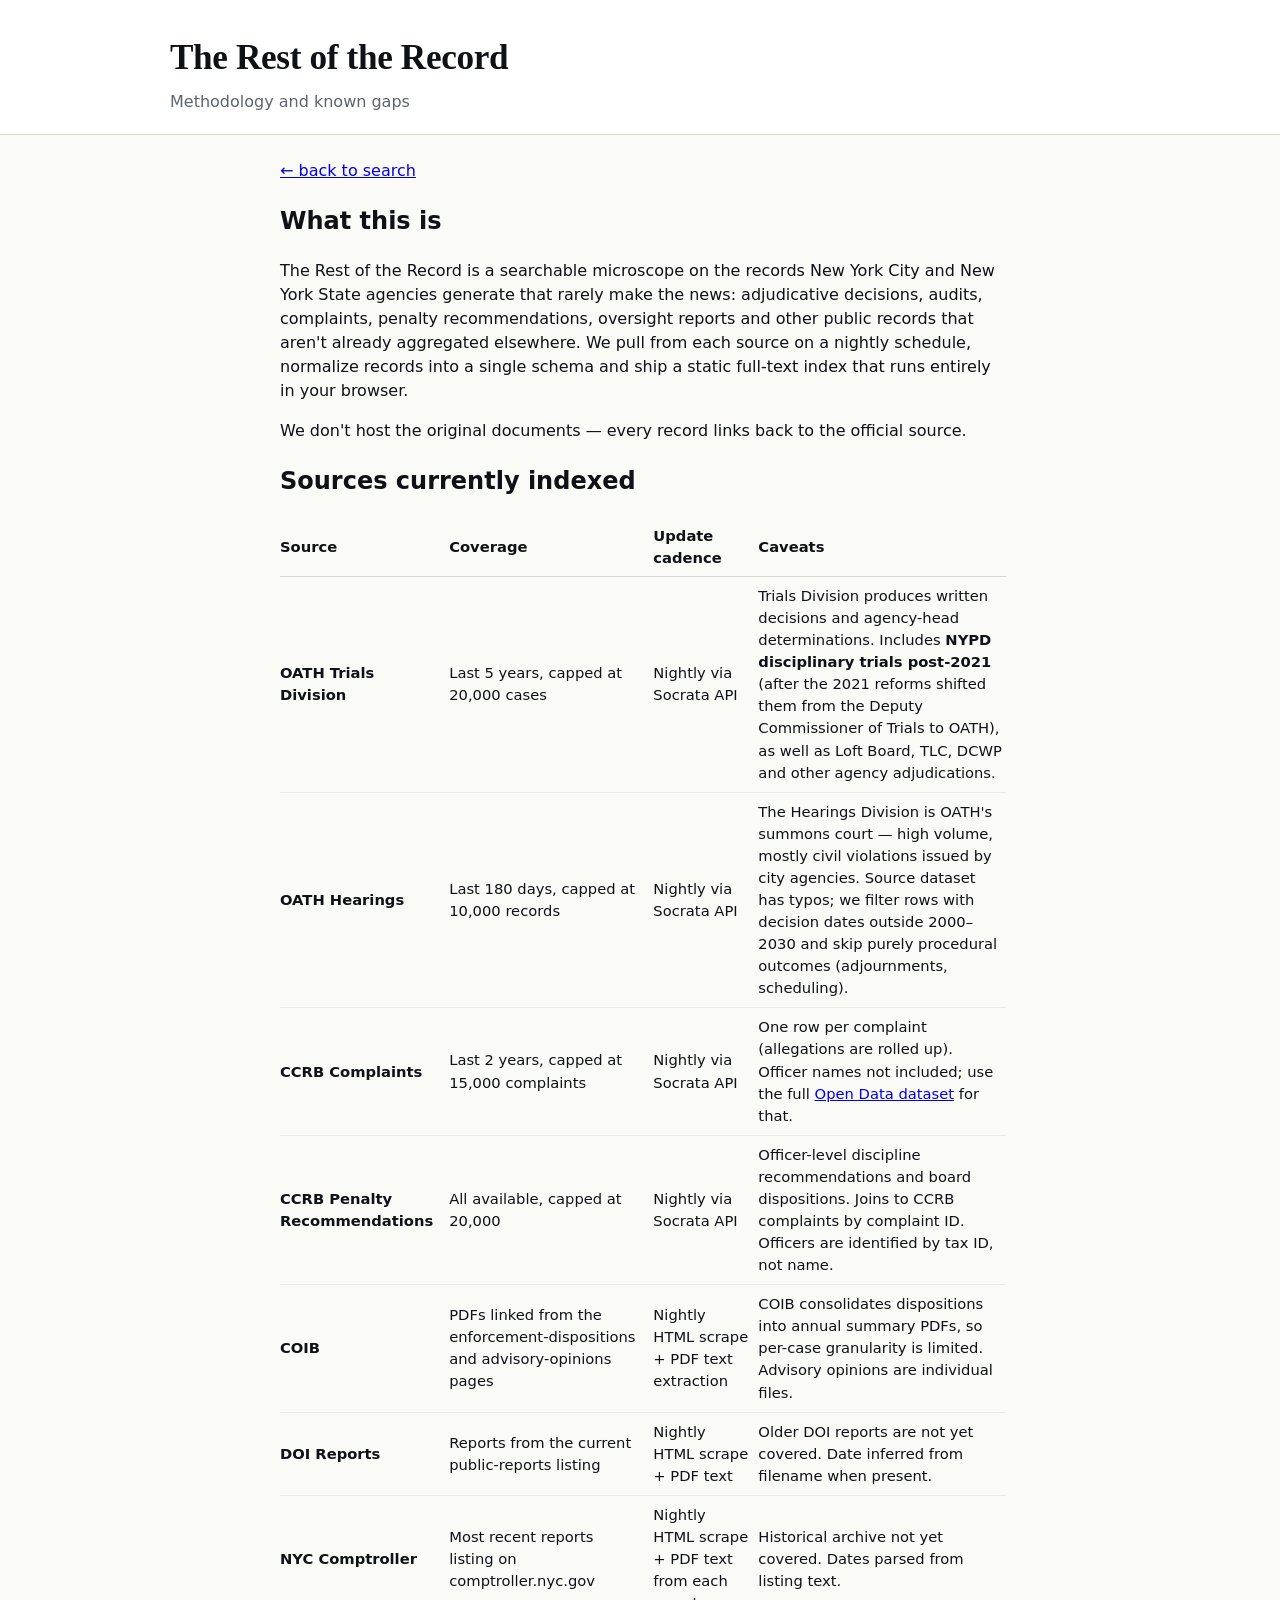
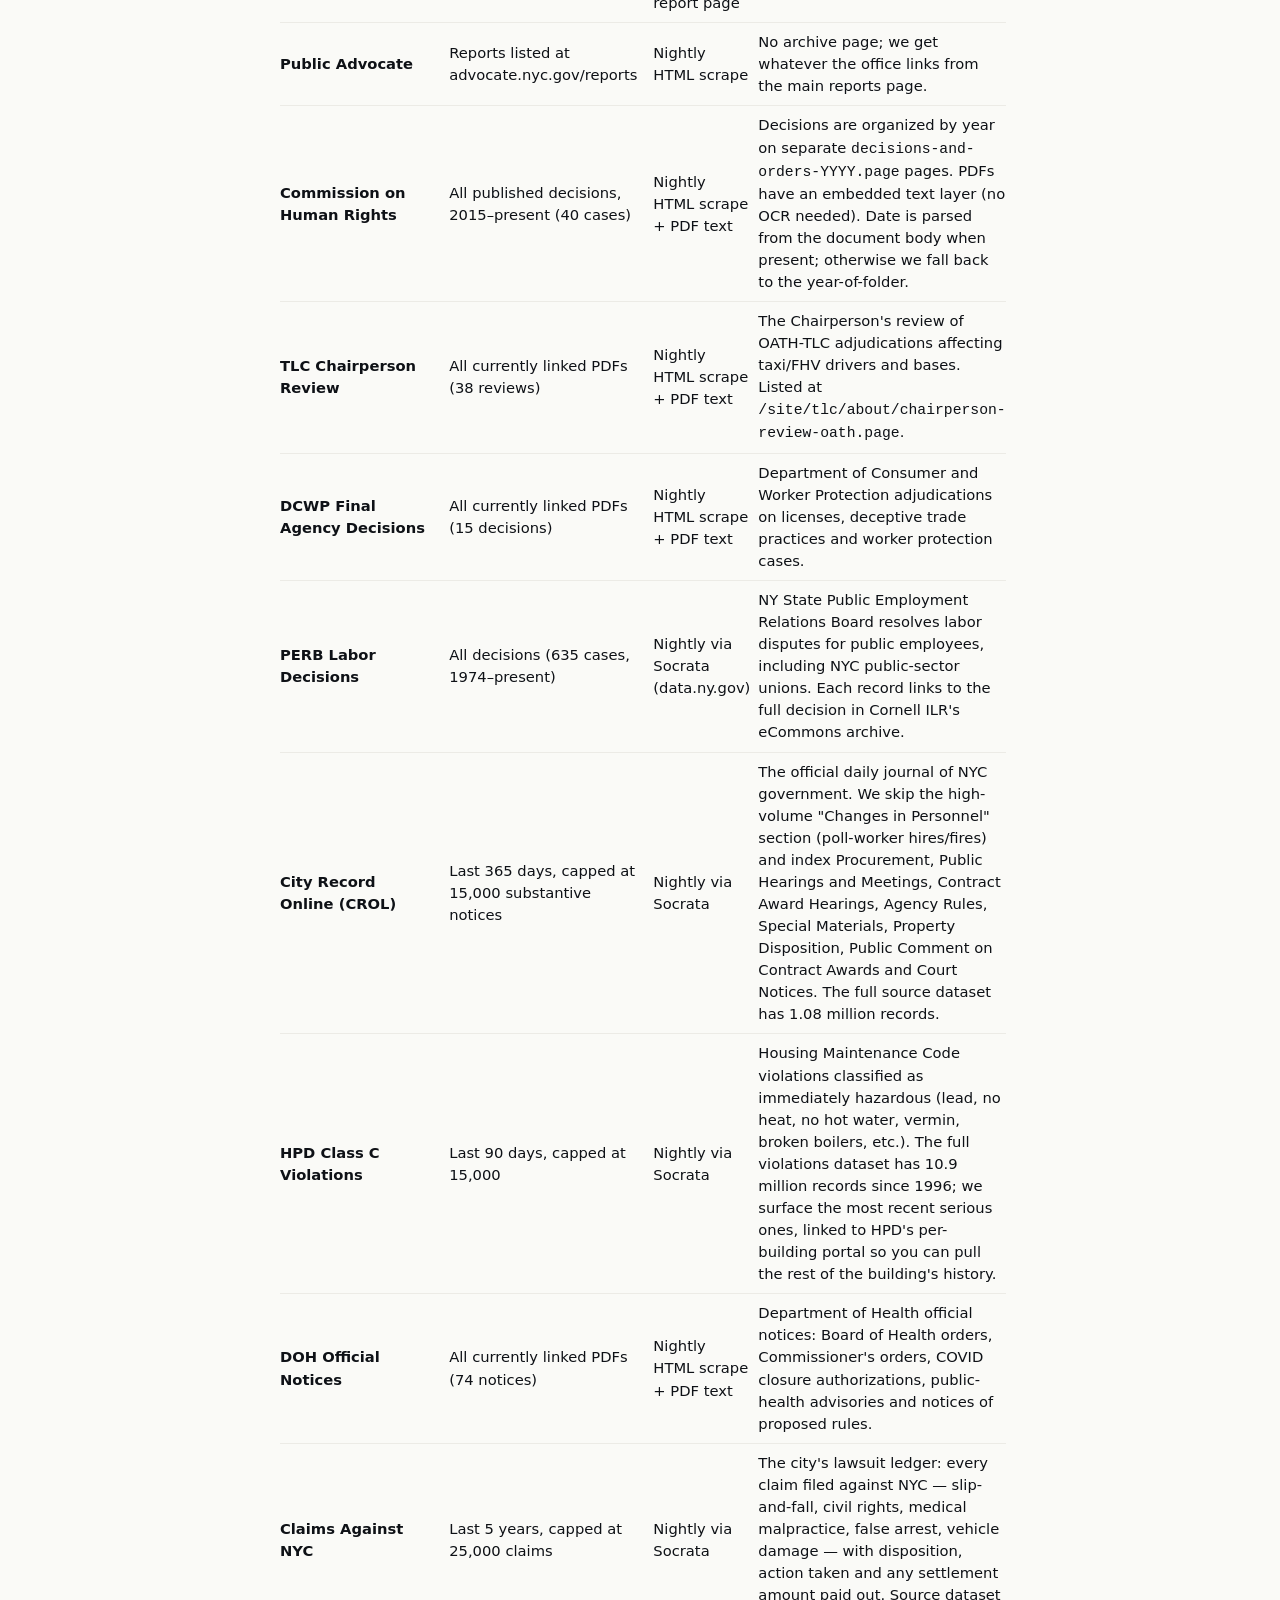
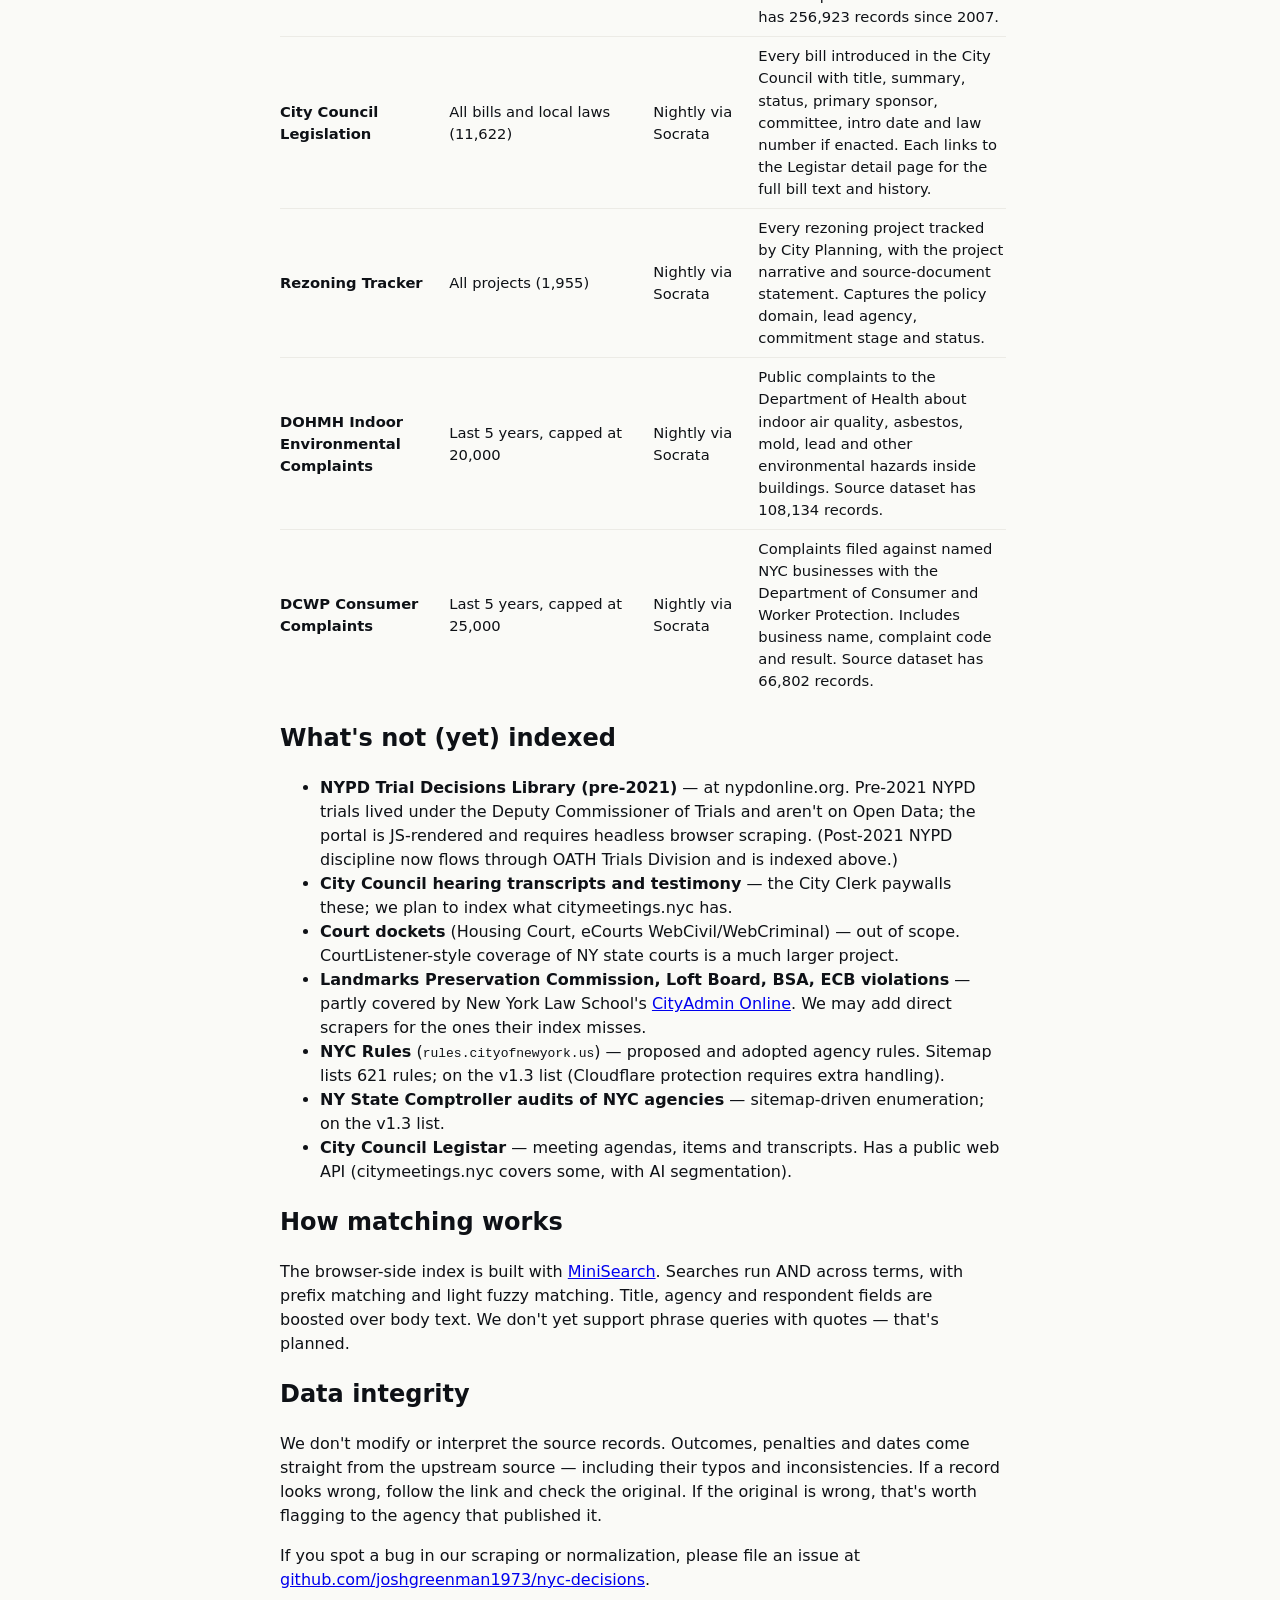
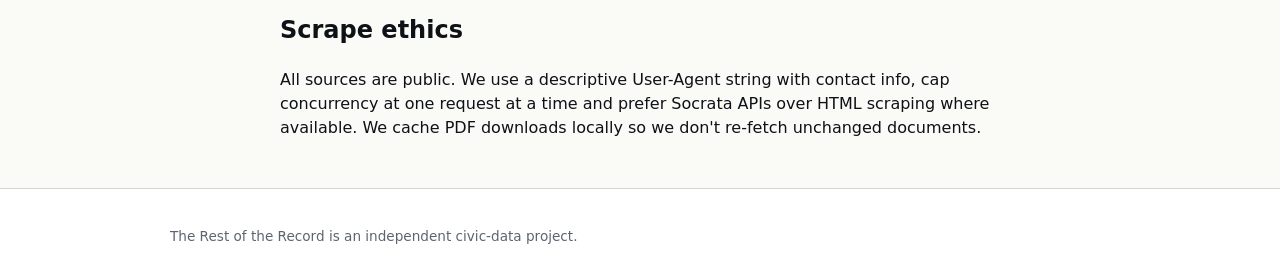
<file: site/methodology.html>
<!doctype html>
<html lang="en">
<head>
<meta charset="utf-8">
<meta name="viewport" content="width=device-width, initial-scale=1">
<title>Methodology — The Rest of the Record</title>
<link rel="stylesheet" href="styles.css">
</head>
<body>
<header><div class="wrap"><h1><a href="./" style="color:inherit;text-decoration:none">The Rest of the Record</a></h1><p class="tag">Methodology and known gaps</p></div></header>
<main class="wrap" style="max-width:760px">
<p style="margin-top:1.5rem"><a href="./">← back to search</a></p>

<h2>What this is</h2>
<p>The Rest of the Record is a searchable microscope on the records New York City and New York State agencies generate that rarely make the news: adjudicative decisions, audits, complaints, penalty recommendations, oversight reports and other public records that aren't already aggregated elsewhere. We pull from each source on a nightly schedule, normalize records into a single schema and ship a static full-text index that runs entirely in your browser.</p>
<p>We don't host the original documents — every record links back to the official source.</p>

<h2>Sources currently indexed</h2>
<table style="width:100%;border-collapse:collapse;font-size:0.92rem">
<thead><tr style="border-bottom:1px solid #d9d6cf;text-align:left"><th style="padding:0.4rem 0.5rem 0.4rem 0">Source</th><th style="padding:0.4rem 0.5rem">Coverage</th><th style="padding:0.4rem 0.5rem">Update cadence</th><th style="padding:0.4rem 0">Caveats</th></tr></thead>
<tbody>
<tr style="border-bottom:1px solid #ecebe6"><td style="padding:0.5rem 0.5rem 0.5rem 0"><strong>OATH Trials Division</strong></td><td style="padding:0.5rem">Last 5 years, capped at 20,000 cases</td><td style="padding:0.5rem">Nightly via Socrata API</td><td style="padding:0.5rem 0">Trials Division produces written decisions and agency-head determinations. Includes <strong>NYPD disciplinary trials post-2021</strong> (after the 2021 reforms shifted them from the Deputy Commissioner of Trials to OATH), as well as Loft Board, TLC, DCWP and other agency adjudications.</td></tr>
<tr style="border-bottom:1px solid #ecebe6"><td style="padding:0.5rem 0.5rem 0.5rem 0"><strong>OATH Hearings</strong></td><td style="padding:0.5rem">Last 180 days, capped at 10,000 records</td><td style="padding:0.5rem">Nightly via Socrata API</td><td style="padding:0.5rem 0">The Hearings Division is OATH's summons court — high volume, mostly civil violations issued by city agencies. Source dataset has typos; we filter rows with decision dates outside 2000–2030 and skip purely procedural outcomes (adjournments, scheduling).</td></tr>
<tr style="border-bottom:1px solid #ecebe6"><td style="padding:0.5rem 0.5rem 0.5rem 0"><strong>CCRB Complaints</strong></td><td style="padding:0.5rem">Last 2 years, capped at 15,000 complaints</td><td style="padding:0.5rem">Nightly via Socrata API</td><td style="padding:0.5rem 0">One row per complaint (allegations are rolled up). Officer names not included; use the full <a href="https://data.cityofnewyork.us/Public-Safety/Civilian-Complaint-Review-Board-Complaints-Against/2mby-ccnw">Open Data dataset</a> for that.</td></tr>
<tr style="border-bottom:1px solid #ecebe6"><td style="padding:0.5rem 0.5rem 0.5rem 0"><strong>CCRB Penalty Recommendations</strong></td><td style="padding:0.5rem">All available, capped at 20,000</td><td style="padding:0.5rem">Nightly via Socrata API</td><td style="padding:0.5rem 0">Officer-level discipline recommendations and board dispositions. Joins to CCRB complaints by complaint ID. Officers are identified by tax ID, not name.</td></tr>
<tr style="border-bottom:1px solid #ecebe6"><td style="padding:0.5rem 0.5rem 0.5rem 0"><strong>COIB</strong></td><td style="padding:0.5rem">PDFs linked from the enforcement-dispositions and advisory-opinions pages</td><td style="padding:0.5rem">Nightly HTML scrape + PDF text extraction</td><td style="padding:0.5rem 0">COIB consolidates dispositions into annual summary PDFs, so per-case granularity is limited. Advisory opinions are individual files.</td></tr>
<tr style="border-bottom:1px solid #ecebe6"><td style="padding:0.5rem 0.5rem 0.5rem 0"><strong>DOI Reports</strong></td><td style="padding:0.5rem">Reports from the current public-reports listing</td><td style="padding:0.5rem">Nightly HTML scrape + PDF text</td><td style="padding:0.5rem 0">Older DOI reports are not yet covered. Date inferred from filename when present.</td></tr>
<tr style="border-bottom:1px solid #ecebe6"><td style="padding:0.5rem 0.5rem 0.5rem 0"><strong>NYC Comptroller</strong></td><td style="padding:0.5rem">Most recent reports listing on comptroller.nyc.gov</td><td style="padding:0.5rem">Nightly HTML scrape + PDF text from each report page</td><td style="padding:0.5rem 0">Historical archive not yet covered. Dates parsed from listing text.</td></tr>
<tr style="border-bottom:1px solid #ecebe6"><td style="padding:0.5rem 0.5rem 0.5rem 0"><strong>Public Advocate</strong></td><td style="padding:0.5rem">Reports listed at advocate.nyc.gov/reports</td><td style="padding:0.5rem">Nightly HTML scrape</td><td style="padding:0.5rem 0">No archive page; we get whatever the office links from the main reports page.</td></tr>
<tr style="border-bottom:1px solid #ecebe6"><td style="padding:0.5rem 0.5rem 0.5rem 0"><strong>Commission on Human Rights</strong></td><td style="padding:0.5rem">All published decisions, 2015–present (40 cases)</td><td style="padding:0.5rem">Nightly HTML scrape + PDF text</td><td style="padding:0.5rem 0">Decisions are organized by year on separate <code>decisions-and-orders-YYYY.page</code> pages. PDFs have an embedded text layer (no OCR needed). Date is parsed from the document body when present; otherwise we fall back to the year-of-folder.</td></tr>
<tr style="border-bottom:1px solid #ecebe6"><td style="padding:0.5rem 0.5rem 0.5rem 0"><strong>TLC Chairperson Review</strong></td><td style="padding:0.5rem">All currently linked PDFs (38 reviews)</td><td style="padding:0.5rem">Nightly HTML scrape + PDF text</td><td style="padding:0.5rem 0">The Chairperson's review of OATH-TLC adjudications affecting taxi/FHV drivers and bases. Listed at <code>/site/tlc/about/chairperson-review-oath.page</code>.</td></tr>
<tr style="border-bottom:1px solid #ecebe6"><td style="padding:0.5rem 0.5rem 0.5rem 0"><strong>DCWP Final Agency Decisions</strong></td><td style="padding:0.5rem">All currently linked PDFs (15 decisions)</td><td style="padding:0.5rem">Nightly HTML scrape + PDF text</td><td style="padding:0.5rem 0">Department of Consumer and Worker Protection adjudications on licenses, deceptive trade practices and worker protection cases.</td></tr>
<tr style="border-bottom:1px solid #ecebe6"><td style="padding:0.5rem 0.5rem 0.5rem 0"><strong>PERB Labor Decisions</strong></td><td style="padding:0.5rem">All decisions (635 cases, 1974–present)</td><td style="padding:0.5rem">Nightly via Socrata (data.ny.gov)</td><td style="padding:0.5rem 0">NY State Public Employment Relations Board resolves labor disputes for public employees, including NYC public-sector unions. Each record links to the full decision in Cornell ILR's eCommons archive.</td></tr>
<tr style="border-bottom:1px solid #ecebe6"><td style="padding:0.5rem 0.5rem 0.5rem 0"><strong>City Record Online (CROL)</strong></td><td style="padding:0.5rem">Last 365 days, capped at 15,000 substantive notices</td><td style="padding:0.5rem">Nightly via Socrata</td><td style="padding:0.5rem 0">The official daily journal of NYC government. We skip the high-volume "Changes in Personnel" section (poll-worker hires/fires) and index Procurement, Public Hearings and Meetings, Contract Award Hearings, Agency Rules, Special Materials, Property Disposition, Public Comment on Contract Awards and Court Notices. The full source dataset has 1.08 million records.</td></tr>
<tr style="border-bottom:1px solid #ecebe6"><td style="padding:0.5rem 0.5rem 0.5rem 0"><strong>HPD Class C Violations</strong></td><td style="padding:0.5rem">Last 90 days, capped at 15,000</td><td style="padding:0.5rem">Nightly via Socrata</td><td style="padding:0.5rem 0">Housing Maintenance Code violations classified as immediately hazardous (lead, no heat, no hot water, vermin, broken boilers, etc.). The full violations dataset has 10.9 million records since 1996; we surface the most recent serious ones, linked to HPD's per-building portal so you can pull the rest of the building's history.</td></tr>
<tr style="border-bottom:1px solid #ecebe6"><td style="padding:0.5rem 0.5rem 0.5rem 0"><strong>DOH Official Notices</strong></td><td style="padding:0.5rem">All currently linked PDFs (74 notices)</td><td style="padding:0.5rem">Nightly HTML scrape + PDF text</td><td style="padding:0.5rem 0">Department of Health official notices: Board of Health orders, Commissioner's orders, COVID closure authorizations, public-health advisories and notices of proposed rules.</td></tr>
<tr style="border-bottom:1px solid #ecebe6"><td style="padding:0.5rem 0.5rem 0.5rem 0"><strong>Claims Against NYC</strong></td><td style="padding:0.5rem">Last 5 years, capped at 25,000 claims</td><td style="padding:0.5rem">Nightly via Socrata</td><td style="padding:0.5rem 0">The city's lawsuit ledger: every claim filed against NYC — slip-and-fall, civil rights, medical malpractice, false arrest, vehicle damage — with disposition, action taken and any settlement amount paid out. Source dataset has 256,923 records since 2007.</td></tr>
<tr style="border-bottom:1px solid #ecebe6"><td style="padding:0.5rem 0.5rem 0.5rem 0"><strong>City Council Legislation</strong></td><td style="padding:0.5rem">All bills and local laws (11,622)</td><td style="padding:0.5rem">Nightly via Socrata</td><td style="padding:0.5rem 0">Every bill introduced in the City Council with title, summary, status, primary sponsor, committee, intro date and law number if enacted. Each links to the Legistar detail page for the full bill text and history.</td></tr>
<tr style="border-bottom:1px solid #ecebe6"><td style="padding:0.5rem 0.5rem 0.5rem 0"><strong>Rezoning Tracker</strong></td><td style="padding:0.5rem">All projects (1,955)</td><td style="padding:0.5rem">Nightly via Socrata</td><td style="padding:0.5rem 0">Every rezoning project tracked by City Planning, with the project narrative and source-document statement. Captures the policy domain, lead agency, commitment stage and status.</td></tr>
<tr style="border-bottom:1px solid #ecebe6"><td style="padding:0.5rem 0.5rem 0.5rem 0"><strong>DOHMH Indoor Environmental Complaints</strong></td><td style="padding:0.5rem">Last 5 years, capped at 20,000</td><td style="padding:0.5rem">Nightly via Socrata</td><td style="padding:0.5rem 0">Public complaints to the Department of Health about indoor air quality, asbestos, mold, lead and other environmental hazards inside buildings. Source dataset has 108,134 records.</td></tr>
<tr><td style="padding:0.5rem 0.5rem 0.5rem 0"><strong>DCWP Consumer Complaints</strong></td><td style="padding:0.5rem">Last 5 years, capped at 25,000</td><td style="padding:0.5rem">Nightly via Socrata</td><td style="padding:0.5rem 0">Complaints filed against named NYC businesses with the Department of Consumer and Worker Protection. Includes business name, complaint code and result. Source dataset has 66,802 records.</td></tr>
</tbody>
</table>

<h2>What's not (yet) indexed</h2>
<ul>
<li><strong>NYPD Trial Decisions Library (pre-2021)</strong> — at nypdonline.org. Pre-2021 NYPD trials lived under the Deputy Commissioner of Trials and aren't on Open Data; the portal is JS-rendered and requires headless browser scraping. (Post-2021 NYPD discipline now flows through OATH Trials Division and is indexed above.)</li>
<li><strong>City Council hearing transcripts and testimony</strong> — the City Clerk paywalls these; we plan to index what citymeetings.nyc has.</li>
<li><strong>Court dockets</strong> (Housing Court, eCourts WebCivil/WebCriminal) — out of scope. CourtListener-style coverage of NY state courts is a much larger project.</li>
<li><strong>Landmarks Preservation Commission, Loft Board, BSA, ECB violations</strong> — partly covered by New York Law School's <a href="https://www.nyls.edu/cityadmin/">CityAdmin Online</a>. We may add direct scrapers for the ones their index misses.</li>
<li><strong>NYC Rules</strong> (<code>rules.cityofnewyork.us</code>) — proposed and adopted agency rules. Sitemap lists 621 rules; on the v1.3 list (Cloudflare protection requires extra handling).</li>
<li><strong>NY State Comptroller audits of NYC agencies</strong> — sitemap-driven enumeration; on the v1.3 list.</li>
<li><strong>City Council Legistar</strong> — meeting agendas, items and transcripts. Has a public web API (citymeetings.nyc covers some, with AI segmentation).</li>
</ul>

<h2>How matching works</h2>
<p>The browser-side index is built with <a href="https://github.com/lucaong/minisearch">MiniSearch</a>. Searches run AND across terms, with prefix matching and light fuzzy matching. Title, agency and respondent fields are boosted over body text. We don't yet support phrase queries with quotes — that's planned.</p>

<h2>Data integrity</h2>
<p>We don't modify or interpret the source records. Outcomes, penalties and dates come straight from the upstream source — including their typos and inconsistencies. If a record looks wrong, follow the link and check the original. If the original is wrong, that's worth flagging to the agency that published it.</p>
<p>If you spot a bug in our scraping or normalization, please file an issue at <a href="https://github.com/joshgreenman1973/nyc-decisions">github.com/joshgreenman1973/nyc-decisions</a>.</p>

<h2>Scrape ethics</h2>
<p>All sources are public. We use a descriptive User-Agent string with contact info, cap concurrency at one request at a time and prefer Socrata APIs over HTML scraping where available. We cache PDF downloads locally so we don't re-fetch unchanged documents.</p>

</main>
<footer><div class="wrap"><p>The Rest of the Record is an independent civic-data project.</p></div></footer>
</body>
</html>
</file>
<file: site/styles.css>
:root {
  --ink: #0e1116;
  --paper: #fafaf7;
  --rule: #d9d6cf;
  --accent: #2a4d8f;
  --accent-soft: #e8eef9;
  --muted: #5d6470;
  --hi: #ffe891;
}
* { box-sizing: border-box; }
html, body { margin: 0; padding: 0; }
body {
  font-family: -apple-system, BlinkMacSystemFont, "Segoe UI", system-ui, sans-serif;
  background: var(--paper);
  color: var(--ink);
  line-height: 1.5;
}
.wrap { max-width: 980px; margin: 0 auto; padding: 0 1.25rem; }

header {
  border-bottom: 1px solid var(--rule);
  padding: 2rem 0 1.25rem;
  background: #fff;
}
header h1 {
  font-family: "Iowan Old Style", Georgia, serif;
  font-size: 2.2rem;
  margin: 0;
  letter-spacing: -0.01em;
}
header .tag { margin: 0.35rem 0 0; color: var(--muted); font-size: 1rem; }

.intro { padding: 1.5rem 0 0.25rem; max-width: 760px; }
.intro p { margin: 0 0 0.85rem; }
.intro p:first-child { margin-top: 0; }

.searchbox { padding: 1rem 0 0.5rem; border-top: 1px solid var(--rule); margin-top: 1rem; }
#q {
  width: 100%;
  font-size: 1.15rem;
  padding: 0.85rem 1rem;
  border: 1.5px solid var(--rule);
  border-radius: 6px;
  background: #fff;
}
#q:focus { outline: none; border-color: var(--accent); box-shadow: 0 0 0 3px var(--accent-soft); }

.addr-search {
  position: relative;
  margin-top: 0.4rem;
}
#addr {
  width: 100%;
  font-size: 0.95rem;
  padding: 0.55rem 0.85rem;
  border: 1.5px solid var(--rule);
  border-radius: 6px;
  background: #fff;
}
#addr:focus { outline: none; border-color: var(--accent); box-shadow: 0 0 0 3px var(--accent-soft); }
.addr-suggestions {
  position: absolute;
  z-index: 10;
  left: 0; right: 0;
  top: 100%;
  background: #fff;
  border: 1px solid var(--rule);
  border-top: none;
  border-radius: 0 0 6px 6px;
  max-height: 280px;
  overflow-y: auto;
  box-shadow: 0 8px 24px rgba(0,0,0,0.06);
}
.addr-suggestion {
  padding: 0.5rem 0.85rem;
  cursor: pointer;
  font-size: 0.92rem;
  border-bottom: 1px solid #ecebe6;
}
.addr-suggestion:last-child { border-bottom: none; }
.addr-suggestion:hover, .addr-suggestion[aria-selected="true"] {
  background: var(--accent-soft);
}
.addr-suggestion .label { color: var(--ink); }
.addr-suggestion .sub { color: var(--muted); font-size: 0.82rem; }

.addr-banner {
  background: #fff8e1;
  border: 1px solid #f0d990;
  border-radius: 6px;
  padding: 0.75rem 1rem;
  margin: 1rem 0 0.5rem;
  font-size: 0.95rem;
}
.addr-banner strong { font-weight: 600; }
.addr-banner button {
  margin-left: 0.75rem;
  border: none;
  background: transparent;
  color: var(--accent);
  cursor: pointer;
  font-size: 0.85rem;
  text-decoration: underline;
}

.filters {
  display: flex;
  gap: 0.5rem;
  margin-top: 0.6rem;
  flex-wrap: wrap;
  align-items: center;
}
.filters select {
  padding: 0.45rem 0.5rem;
  border: 1px solid var(--rule);
  border-radius: 4px;
  background: #fff;
  font-size: 0.9rem;
}
.rss {
  margin-left: auto;
  font-size: 0.85rem;
  background: #fef0c7;
  padding: 0.35rem 0.6rem;
  border-radius: 4px;
  text-decoration: none;
  color: #7a4d00;
  border: 1px solid #f0d990;
}
.meta {
  margin-top: 0.75rem;
  font-size: 0.85rem;
  color: var(--muted);
}
.hint {
  margin: 0.4rem 0 0;
  font-size: 0.78rem;
  color: var(--muted);
}
.hint code {
  background: #f1efe7;
  padding: 1px 4px;
  border-radius: 3px;
  font-size: 0.82rem;
}

#results { margin-top: 1rem; }
.result {
  border-bottom: 1px solid var(--rule);
  padding: 0.9rem 0;
}
.result h3 {
  margin: 0 0 0.3rem;
  font-size: 1.05rem;
  font-weight: 600;
}
.result h3 a { color: var(--accent); text-decoration: none; }
.result h3 a:hover { text-decoration: underline; }
.result .badge {
  display: inline-block;
  font-size: 0.72rem;
  font-weight: 600;
  text-transform: uppercase;
  letter-spacing: 0.04em;
  padding: 0.12rem 0.45rem;
  border-radius: 3px;
  background: var(--accent-soft);
  color: var(--accent);
  margin-right: 0.35rem;
  vertical-align: 1px;
}
.result .meta-line {
  font-size: 0.82rem;
  color: var(--muted);
  margin: 0.15rem 0 0.4rem;
}
.result .meta-line span { margin-right: 0.85rem; }
.result .snippet {
  font-size: 0.92rem;
  color: #333;
  margin: 0;
}
.result mark { background: var(--hi); padding: 0 1px; }

.sources {
  border-top: 2px solid var(--rule);
  margin-top: 2.5rem;
  padding-top: 1.25rem;
}
.sources h2 { font-size: 1.1rem; margin: 0 0 0.6rem; }
.coverage-intro {
  font-size: 0.88rem;
  color: var(--muted);
  margin: 0 0 1rem;
}
#source-list {
  list-style: none;
  padding: 0;
  margin: 0;
  display: grid;
  grid-template-columns: repeat(auto-fill, minmax(280px, 1fr));
  gap: 0.7rem 1.25rem;
  font-size: 0.9rem;
}
#source-list li { line-height: 1.35; }
#source-list .source-row { display: flex; justify-content: space-between; gap: 0.5rem; }
#source-list .source-name { font-weight: 500; }
#source-list .count { color: var(--muted); font-variant-numeric: tabular-nums; }
#source-list .source-coverage { color: var(--muted); font-size: 0.78rem; }
.fineprint { font-size: 0.82rem; color: var(--muted); margin-top: 1rem; }

.loading-bar {
  position: relative;
  height: 4px;
  background: #ecebe6;
  border-radius: 2px;
  margin: 1rem 0;
  overflow: hidden;
}
.loading-bar-fill {
  position: absolute;
  inset: 0 100% 0 0;
  background: var(--accent);
  transition: right 0.3s ease;
}
.loading-bar-label {
  position: absolute;
  inset: 6px 0 auto 0;
  text-align: center;
  font-size: 0.78rem;
  color: var(--muted);
  padding-top: 4px;
  display: block;
}

#pager {
  display: flex;
  gap: 0.5rem;
  margin: 1rem 0 2rem;
  justify-content: center;
}
#pager button {
  padding: 0.4rem 0.85rem;
  border: 1px solid var(--rule);
  background: #fff;
  border-radius: 4px;
  cursor: pointer;
  font-size: 0.9rem;
}
#pager button:disabled { opacity: 0.4; cursor: default; }

footer {
  border-top: 1px solid var(--rule);
  margin-top: 3rem;
  padding: 1.5rem 0;
  background: #fff;
  font-size: 0.85rem;
  color: var(--muted);
}

@media (max-width: 600px) {
  header h1 { font-size: 1.6rem; }
  .filters { flex-direction: column; align-items: stretch; }
  .filters select, .rss { width: 100%; text-align: center; }
  .rss { margin-left: 0; }
}
</file>
